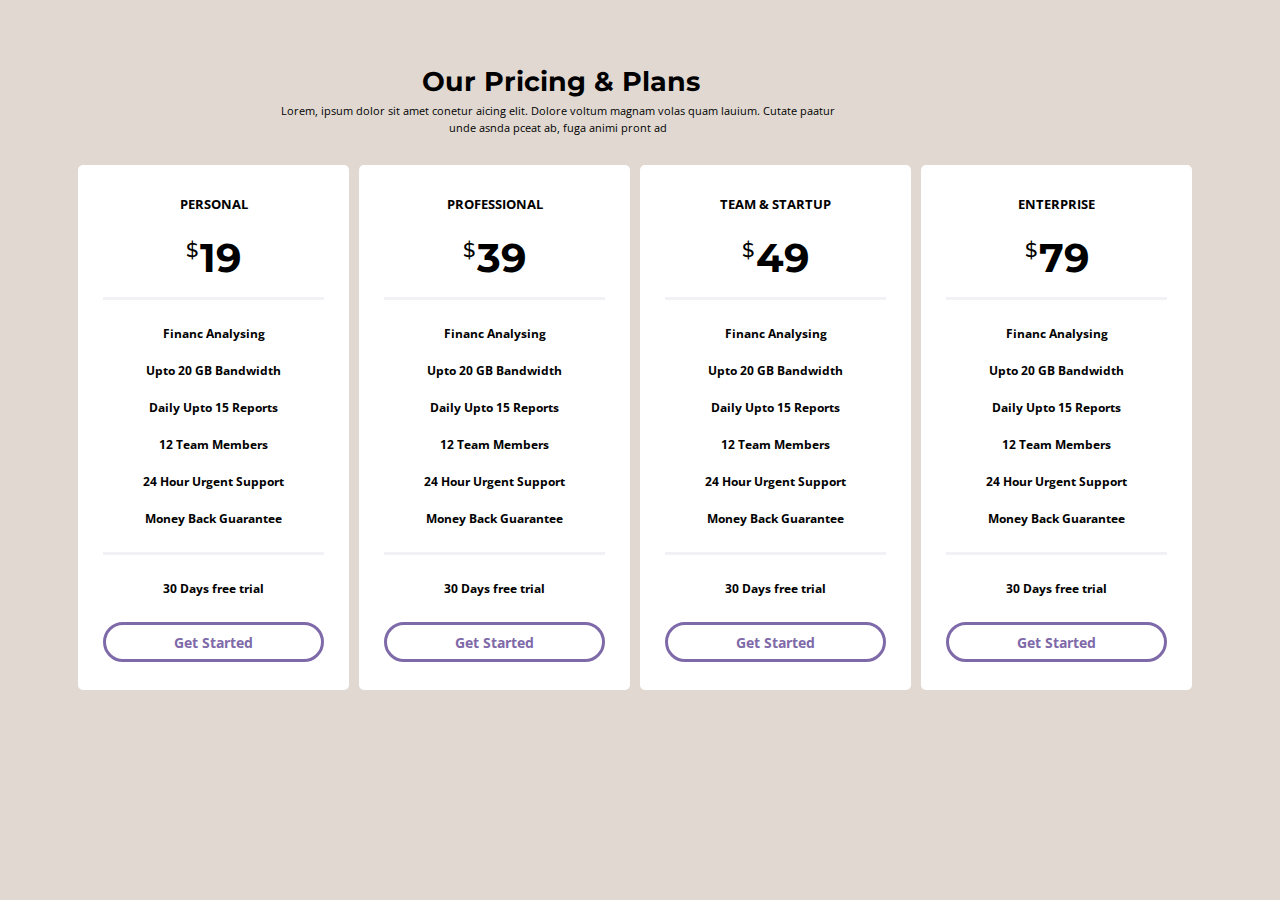
<file: Practice_3/index.html>
<!DOCTYPE html>
<html lang="en">
<head>
    <meta charset="UTF-8">
    <meta http-equiv="X-UA-Compatible" content="IE=edge">
    <meta name="viewport" content="width=device-width, initial-scale=1.0">
    <title>Pricing Table</title>
    <link rel="stylesheet" href="./css/styles.css">
    <link rel="preconnect" href="https://fonts.googleapis.com">
    <link rel="preconnect" href="https://fonts.gstatic.com" crossorigin>
    <link href="https://fonts.googleapis.com/css2?family=Montserrat:wght@800&family=Open+Sans&display=swap" rel="stylesheet">
</head>
<body>
    <div class="wrapper">
        <div class="heading">
            Our Pricing & Plans
        </div>
        <div class="paragraph1">
            Lorem, ipsum dolor sit amet conetur aicing elit. Dolore voltum magnam volas quam lauium. Cutate paatur
        </div>
        <div class="paragraph2">
            unde asnda pceat ab, fuga animi pront ad
        </div>
        <div class="prices">
            <div class="personal">
                <div class="prices_heading">
                    PERSONAL
                </div>
                <div class="prices_price">
                    <div class="dollar">
                        $
                    </div>
                    <div class="number">
                        19
                    </div>
                </div>
                <div class="info1">
                    Financ Analysing
                </div>
                <div class="info">
                    Upto 20 GB Bandwidth
                </div>
                <div class="info">
                    Daily Upto 15 Reports
                </div>
                <div class="info">
                    12 Team Members
                </div>
                <div class="info">
                    24 Hour Urgent Support
                </div>
                <div class="info2">
                    Money Back Guarantee
                </div>
                <div class="trial">
                    30 Days free trial
                </div>
                <div class="getStarted">
                    Get Started
                </div>
            </div>
            <div class="personal">
                <div class="prices_heading">
                    PROFESSIONAL    
                </div>
                <div class="prices_price">
                    <div class="dollar">
                        $
                    </div>
                    <div class="number">
                        39
                    </div>
                </div>
                <div class="info1">
                    Financ Analysing
                </div>
                <div class="info">
                    Upto 20 GB Bandwidth
                </div>
                <div class="info">
                    Daily Upto 15 Reports
                </div>
                <div class="info">
                    12 Team Members
                </div>
                <div class="info">
                    24 Hour Urgent Support
                </div>
                <div class="info2">
                    Money Back Guarantee
                </div>
                <div class="trial">
                    30 Days free trial
                </div>
                <div class="getStarted">
                    Get Started
                </div>
            </div>
            <div class="personal">
                <div class="prices_heading">
                    TEAM & STARTUP
                </div>
                <div class="prices_price">
                    <div class="dollar">
                        $
                    </div>
                    <div class="number">
                        49
                    </div>
                </div>
                <div class="info1">
                    Financ Analysing
                </div>
                <div class="info">
                    Upto 20 GB Bandwidth
                </div>
                <div class="info">
                    Daily Upto 15 Reports
                </div>
                <div class="info">
                    12 Team Members
                </div>
                <div class="info">
                    24 Hour Urgent Support
                </div>
                <div class="info2">
                    Money Back Guarantee
                </div>
                <div class="trial">
                    30 Days free trial
                </div>
                <div class="getStarted">
                    Get Started
                </div>
            </div>
            <div class="personal">
                <div class="prices_heading">
                    ENTERPRISE
                </div>
                <div class="prices_price">
                    <div class="dollar">
                        $
                    </div>
                    <div class="number">
                        79
                    </div>
                </div>
                <div class="info1">
                    Financ Analysing
                </div>
                <div class="info">
                    Upto 20 GB Bandwidth
                </div>
                <div class="info">
                    Daily Upto 15 Reports
                </div>
                <div class="info">
                    12 Team Members
                </div>
                <div class="info">
                    24 Hour Urgent Support
                </div>
                <div class="info2">
                    Money Back Guarantee
                </div>
                <div class="trial">
                    30 Days free trial
                </div>
                <div class="getStarted">
                    Get Started
                </div>
            </div>
        </div>
    </div>
</body>
</html>
</file>
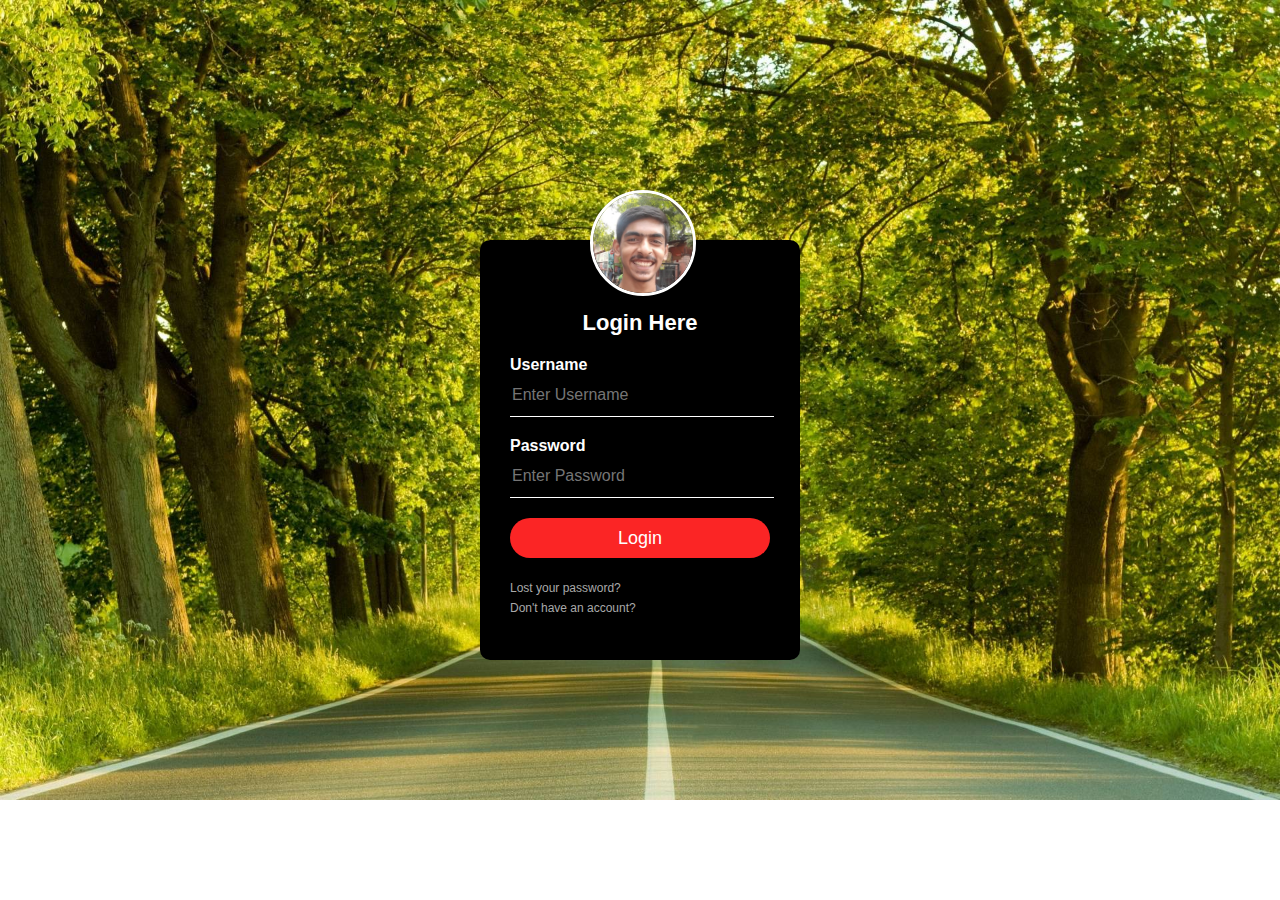
<file: Practice_4/index.html>
<!DOCTYPE html>
<html lang="en">
<head>
    <meta charset="UTF-8">
    <meta http-equiv="X-UA-Compatible" content="IE=edge">
    <meta name="viewport" content="width=device-width, initial-scale=1.0">
    <title>Login Form Design</title>
    <link rel="stylesheet" href="./css/styles.css">
</head>
<body>
    <div class="loginbox">
        <img src="./css/Cherish_Photo.jpg" class="avatar">
        <h1>Login Here</h1>
            <p>Username</p>
            <input type="text" name="" placeholder="Enter Username">
            <p>Password</p>
            <input type="password" name="" placeholder="Enter Password">
            <input type="submit" name="" value="Login">
            <a href="#">Lost your password?</a><br>
            <a href="#">Don't have an account?</a>
        </form>
    </div>
</body>
</html>
</file>
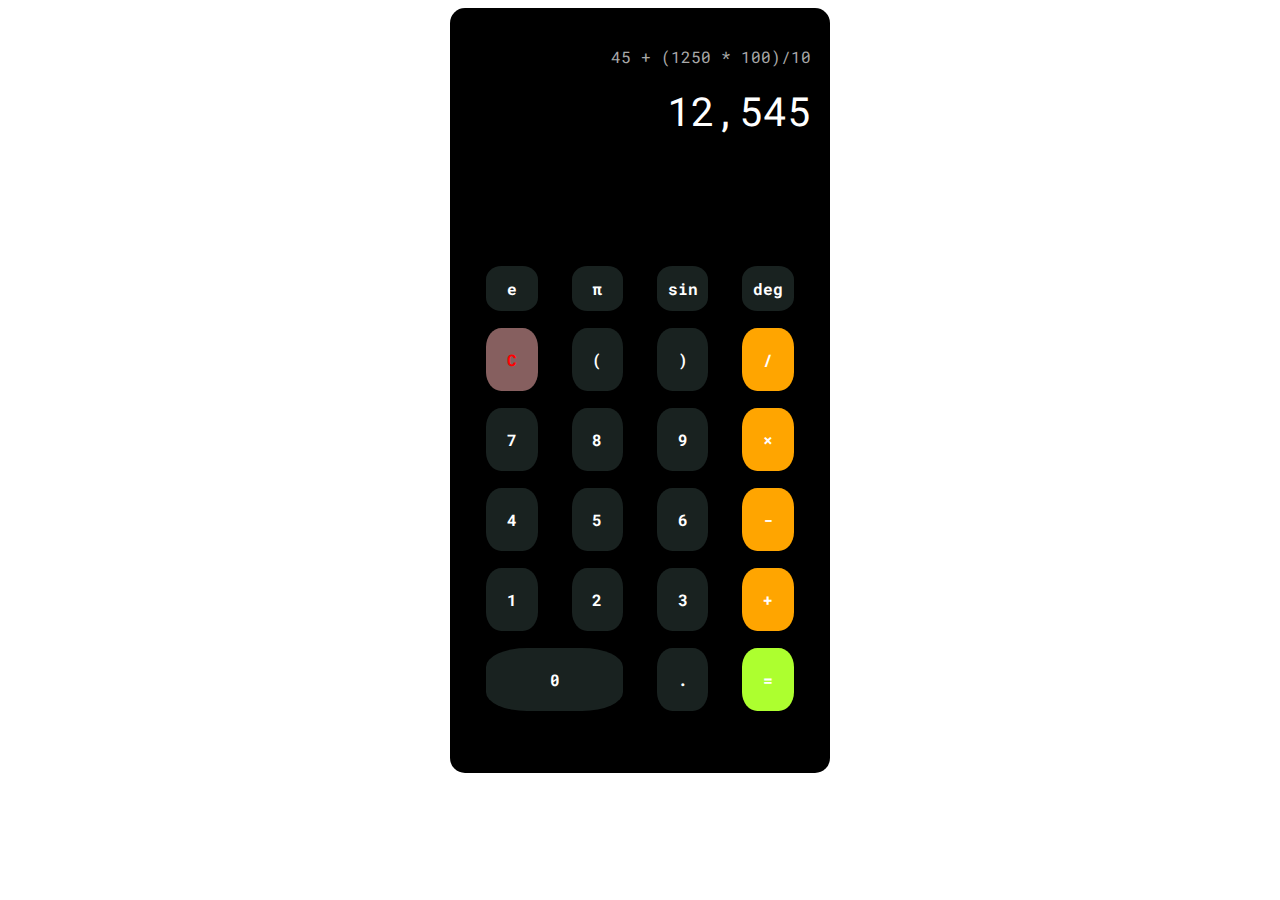
<file: Practice_5/index.html>
<!DOCTYPE html>
<html lang="en">
<head>
    <meta charset="UTF-8">
    <meta http-equiv="X-UA-Compatible" content="IE=edge">
    <meta name="viewport" content="width=device-width, initial-scale=1.0">
    <title>Calculator</title>
    <link rel="stylesheet" href="./css/styles.css">
    <link rel="preconnect" href="https://fonts.googleapis.com">
    <link rel="preconnect" href="https://fonts.gstatic.com" crossorigin>
    <link href="https://fonts.googleapis.com/css2?family=Roboto+Mono:wght@300&display=swap" rel="stylesheet">
</head>
<body>
    <div class="wrapper">
        <div class="display">
            <div class="data">
                45 + (1250 * 100)/10
            </div>
            <div class="result">
                12,545
            </div>
        </div>
        <div class="buttons">
            <div class="b">
                <div class="button frame1">e</div>
                <div class="button frame1">&pi;</div>
                <div class="button frame1">sin</div>
                <div class="button frame1">deg</div>
            </div>
            <div class="b">
                <div class="button frame2 clear">C</div>
                <div class="button frame2">(</div>
                <div class="button frame2">)</div>
                <div class="button frame2 colour1">/</div>
            </div>
            <div class="b">
                <div class="button frame2">7</div>
                <div class="button frame2">8</div>
                <div class="button frame2">9</div>
                <div class="button frame2 colour1">&#215;</div>
            </div>
            <div class="b">
                <div class="button frame2">4</div>
                <div class="button frame2">5</div>
                <div class="button frame2">6</div>
                <div class="button frame2 colour1">-</div>
            </div>
            <div class="b">
                <div class="button frame2">1</div>
                <div class="button frame2">2</div>
                <div class="button frame2">3</div>
                <div class="button frame2 colour1">+</div>
            </div>
            <div class="b">
                <div class="button frame3">0</div>
                <div class="button frame2">.</div>
                <div class="button frame2 colour2">=</div>
            </div>
        </div>
    </div>
</body>
</html>
</file>
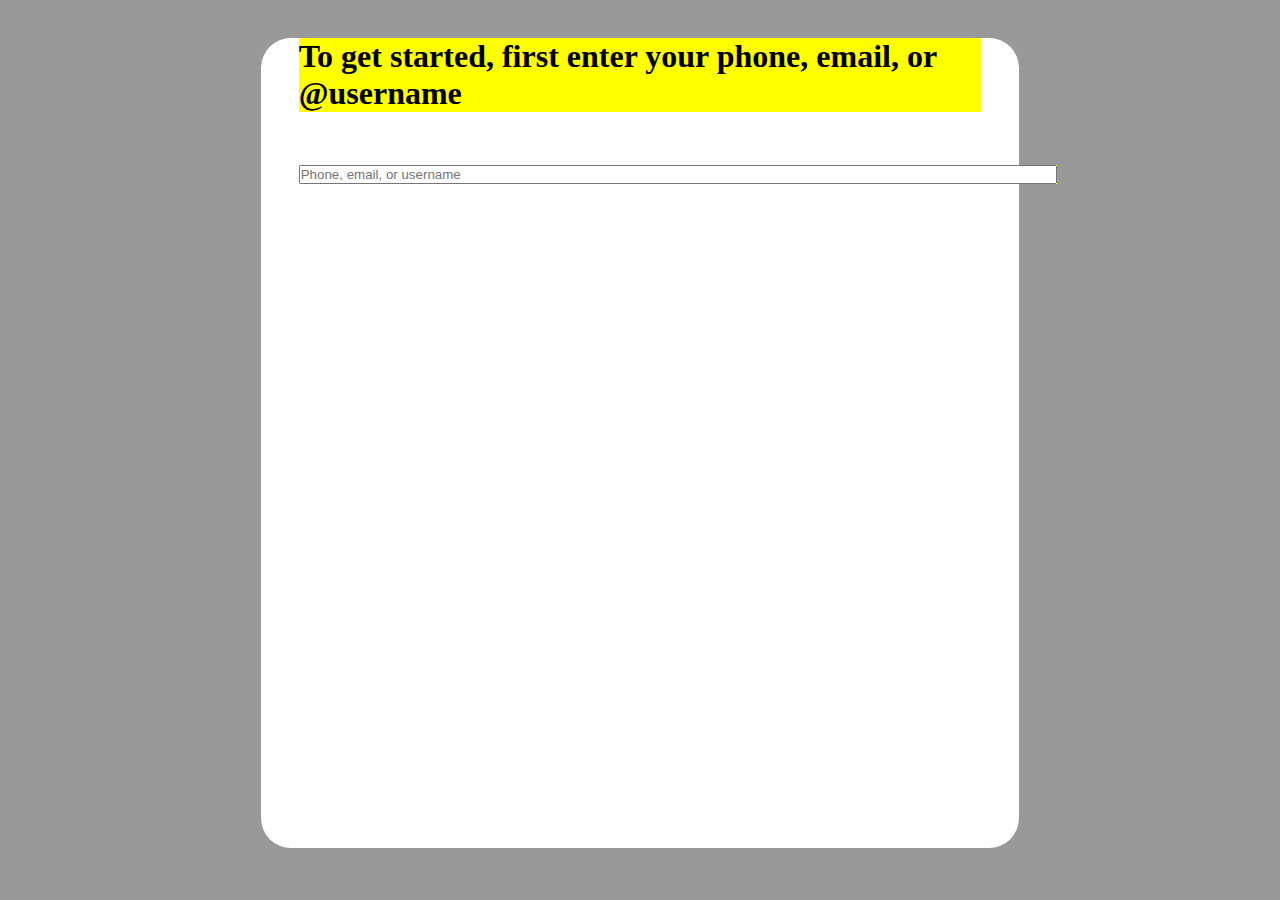
<file: Practice_8/index.html>
<!DOCTYPE html>
<html lang="en">
<head>
    <meta charset="UTF-8">
    <meta http-equiv="X-UA-Compatible" content="IE=edge">
    <meta name="viewport" content="width=device-width, initial-scale=1.0">
    <title>Twitter</title>
    <link rel="stylesheet" href="./css/style.css">
</head>
<body>
    <div class="wrapper">
        <div class="row-one">

        </div>
        <div class="row-two">
            To get started, first enter your phone, email, or<br> @username
        </div>
        <div class="row-three">
            <input type="text" placeholder="Phone, email, or username">
        </div>
        <div class="row-four"></div>
    </div>
</body>
</html>
</file>
<file: Practice_3/css/styles.css>
*{
    box-sizing: border-box;
    padding: 0;
    font-family: 'Open Sans', sans-serif;
}

body{
    background-color: #E1D9D1;
}

.wrapper{
    /* background-color: yellow; */
    margin: 65px 70px;
    height: 600px;
    display: flex;
    flex-direction: column;
}

.heading{
    /* background-color: tomato; */
    display: flex;
    align-items: center;
    justify-content: center;
    width: 300px;
    margin-left: 333px;
    font-weight: bold;
    height: 50px;
    font-size: 1.7rem;
    font-family: 'Montserrat', sans-serif;
    margin-bottom: 5px;
}

.paragraph1{
    /* background-color: turquoise; */
    margin-left: 80px;
    width: 800px;
    font-size: 11px;
    display: flex;
    justify-content: center;
    align-items: center;
    margin-bottom: 2px;
}

.paragraph2{
    /* background-color: turquoise; */
    margin-left: 80px;
    width: 800px;
    font-size: 11px;
    display: flex;
    justify-content: center;
    align-items: center;
    margin-bottom: 30px;
}

.prices{
    display: flex;
    justify-content: center;
    align-items: center;
}

.personal{
    background-color: white;
    margin-right: 10px;
    width: 300px;
    height: 525px;
    border-radius: 5px;
    display: flex;
    flex-direction: column;
}

.prices_heading{
    /* background-color: yellowgreen; */
    display: flex;
    justify-content: center;
    align-items: center;
    margin-top: 30px;
    font-weight: bold;
    font-size: 0.8rem;
    margin-bottom: 20px;
}

.prices_price{
    display: flex;
    /* background-color: yellowgreen; */
    display: flex;
    justify-content: center;
    padding-bottom: 15px;
    border-bottom: 3px solid #f1f1f6;
    margin: 0 25px;
}

.dollar{
    font-weight:500;
    font-size: 20px;
    font-family: 'Montserrat', sans-serif;
    margin-right: 2px;
    margin-top: 5px;
}

.number{
    font-size: 2.5rem;
    /* margin-top: 5px; */
    font-weight: bold;
    font-family: 'Montserrat', sans-serif;
}

.info1{
    /* background-color: yellowgreen; */
    padding: 10px 0;
    margin: 0 25px;
    margin-top: 15px;
    display: flex;
    justify-content: center;
    align-items: center;
    font-size: 12px;
    font-weight: bold;
    
}

.info{
    /* background-color: yellowgreen; */
    padding: 10px 0;
    display: flex;
    justify-content: center;
    align-items: center;
    font-size: 14px;
    margin: 0 25px;
    font-size: 12px;
    font-weight: bold;
}

.info2{
    /* background-color: yellowgreen; */
    padding: 10px 0;
    margin: 0 25px;
    padding-bottom: 25px;
    display: flex;
    justify-content: center;
    align-items: center;
    font-size: 12px;
    font-weight: bold;
    border-bottom: 3px solid #f1f1f6;
}

.trial{
    /* background-color: yellowgreen; */
    padding: 10px 0;
    margin: 0 25px;
    padding: 25px 0;
    display: flex;
    justify-content: center;
    align-items: center;
    font-size: 12px;
    font-weight: bold;
}

.getStarted{
    border: 3px solid #7f6aa9;
    margin: 0 25px;
    border-radius: 50px;
    height: 40px;
    display: flex;
    justify-content: center;
    align-items: center;
    font-size: 14px;
    font-weight: bold;
    background-color: white;
    color: #7f6aa9;
}

.personal:hover{
    background-color: #7f6aa9;
    color: white;
}

.getStarted:hover{
    cursor: pointer;
}
</file>
<file: Practice_4/css/styles.css>
body{
    margin:0;
    padding: 0;
    background-image: url('sunset.jpg');
    background-size: cover;
    background-repeat: no-repeat;
    font-family: sans-serif;
}

.loginbox{
    width: 320px;
    height: 420px;
    background: #000;
    color: #fff;
    top: 50%;
    left: 50%;
    position: absolute;
    transform: translate(-50%,-50%);
    box-sizing: border-box;
    padding: 70px 30px;
    border-radius: 10px;
}

.avatar{
    width: 100px;
    height: 100px;
    border-radius: 50%;
    position: absolute;
    top: -50px;
    left: calc(50% - 50px);
    border: 3px solid white;
}

h1{
    margin: 0;
    padding: 0 0 20px;
    text-align: center;
    font-size: 22px;
}

.loginbox p{
    margin: 0;
    padding: 0;
    font-weight: bold;
}

.loginbox input{
    width: 100%;
    margin-bottom: 20px;
}

.loginbox input[type="text"], input[type="password"]{
    border: none;
    border-bottom: 1px solid #fff;
    background: transparent;
    outline: none;
    height: 40px;
    color: #fff;
    font-size: 16px;   
}

.loginbox input[type="submit"]{
    border: none;
    outline: none;
    height: 40px;
    background: #fb2525;
    color: #fff;
    font-size: 18px;
    border-radius: 20px;
}

.loginbox input[type="submit"]:hover{
    cursor: pointer;
    background: #ffc107;
    color: #000;
}

.loginbox a{
    text-decoration: none;
    font-size: 12px;
    line-height: 20px;
    color: darkgrey;
}

.loginbox a:hover{
    color: #ffc107;
}
</file>
<file: Practice_5/css/styles.css>
*{
    box-sizing: border-box;
    padding: 0%;
    font-family: 'Roboto Mono', monospace;
}

body{
    display: flex;
    justify-content: center;
    align-items: center;
}

.wrapper{
    background-color: black;
    width: 30%;
    height: 85vh;
    border-radius: 15px;    
}

.display{
    margin: 10% 5% 20% 5%;
    height: 16vh;
}

.data{
    display: flex;
    align-items: center;
    justify-content: right;
    font-size: 1rem;
    margin-bottom: 5%;
    color: darkgray;
}

.result{
    display: flex;
    align-items: center;
    justify-content: right;
    font-size: 2.5rem;
    color: white;
}

.buttons{
    margin: 10% 5% 10% 5%;
    height: 50vh;
}

.b{
    display: flex;
    align-items: center;
    justify-content: space-around;
    margin-bottom: 5%;
}

.button{
    display: flex;
    justify-content: center;
    align-items: center;
    border-radius: 30%;
    cursor: pointer;
    font-weight: bold;
    color: white;
    background-color: #192220;    
}

.clear{
    color: red;
    background-color:  #865f5f;
}

.colour1{
    background-color: orange;
}

.colour2{
    background-color: greenyellow;
}

.frame1{
    width: 15%;
    height: 5vh;
}

.frame2{
    width: 15%;
    height: 7vh;
}

.frame3{
    width: 40%;
    height: 7vh;
}
</file>
<file: Practice_8/css/style.css>
*{
    box-sizing: border-box;
    padding: 0;
}

body{
    background-color: #00000066;
}

.wrapper{
    width: 60%;
    height: 90vh;
    margin: 3% auto;
    background-color: white;
    border-radius: 30px;
}

.row-two{
    font-size: 2rem;
    font-weight: 600;
    background-color: yellow;
    margin: 15px 5%;
}

.row-three{
    background-color: yellow;
    margin: 7% 5%;
    width: 100%;
}

.row-three input[type="text"]{
    width: 100%;
}
</file>
